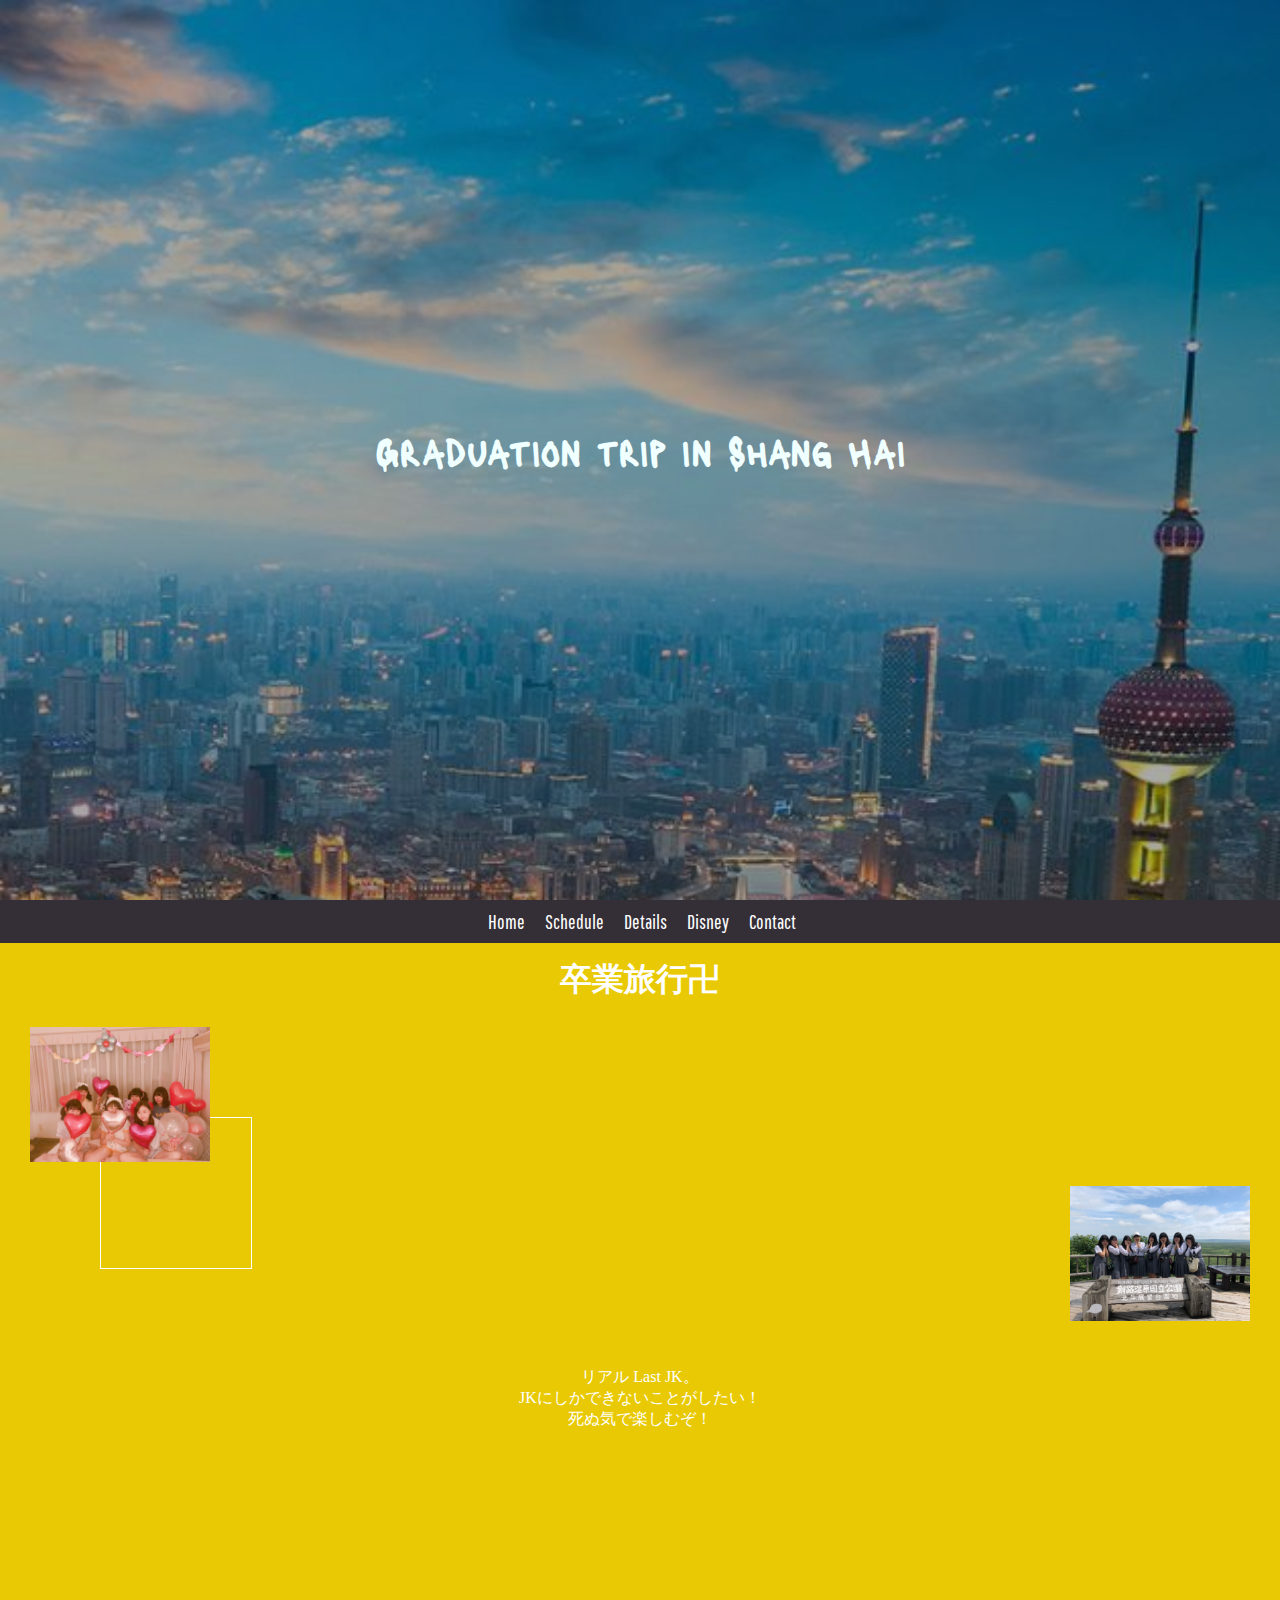
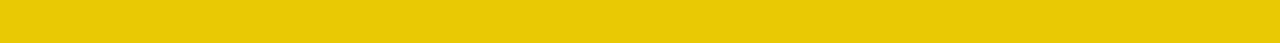
<file: index.html>
<!DOCTYPE html>
<html lang="jp">

<head>
    <meta charset="UTF-8">
    <!--    ↓スマホ用に作るときに書く一文！-->
    <meta name="viewport" content="width=device-width,initial-scale=1">
    <!--    ↓fontについて-->
    <link href="https://fonts.googleapis.com/css?family=Lacquer&display=swap" rel="stylesheet">
    <link href="https://fonts.googleapis.com/css?family=Pathway+Gothic+One&display=swap" rel="stylesheet">
    <link href="https://fonts.googleapis.com/css?family=M+PLUS+Rounded+1c" rel="stylesheet">

    <link rel="stylesheet" href="style.css">
    <title>卒業旅行</title>
</head>

<body>
    <div class="top">
        <h1>Graduation trip in Shang Hai</h1>
    </div>

    <nav>
        <ul class="container">
            <li><a href="index.html">Home</a></li>
            <li> <a href="Schedule.html">Schedule</a></li>
            <li> <a href="Details.html">Details</a></li>
            <li><a href="Disney.html">Disney</a></li>
            <li><a href="Contact.html">Contact</a></li>

        </ul>
    </nav>

    <div class="container">
        <div class="yellow2">
            <h1 class="title">卒業旅行卍
            </h1>

            <div class="box">
                <div class="border">
                </div>

                <div class="pictures">
                    <div class="col-2">
                        <img class="photo" src="img/IMG_8894.JPG" alt="">
                    </div>
                    <div class="col-3">
                        <img class="photo" src="img/IMG_9585.JPG" alt="">
                    </div>
                </div>
                <p class="paragraph2">
                    リアル Last JK。
                    <br>JKにしかできないことがしたい！
                    <br>死ぬ気で楽しむぞ！
                </p>

            </div>

        </div>

    </div>

</body>

</html>
</file>
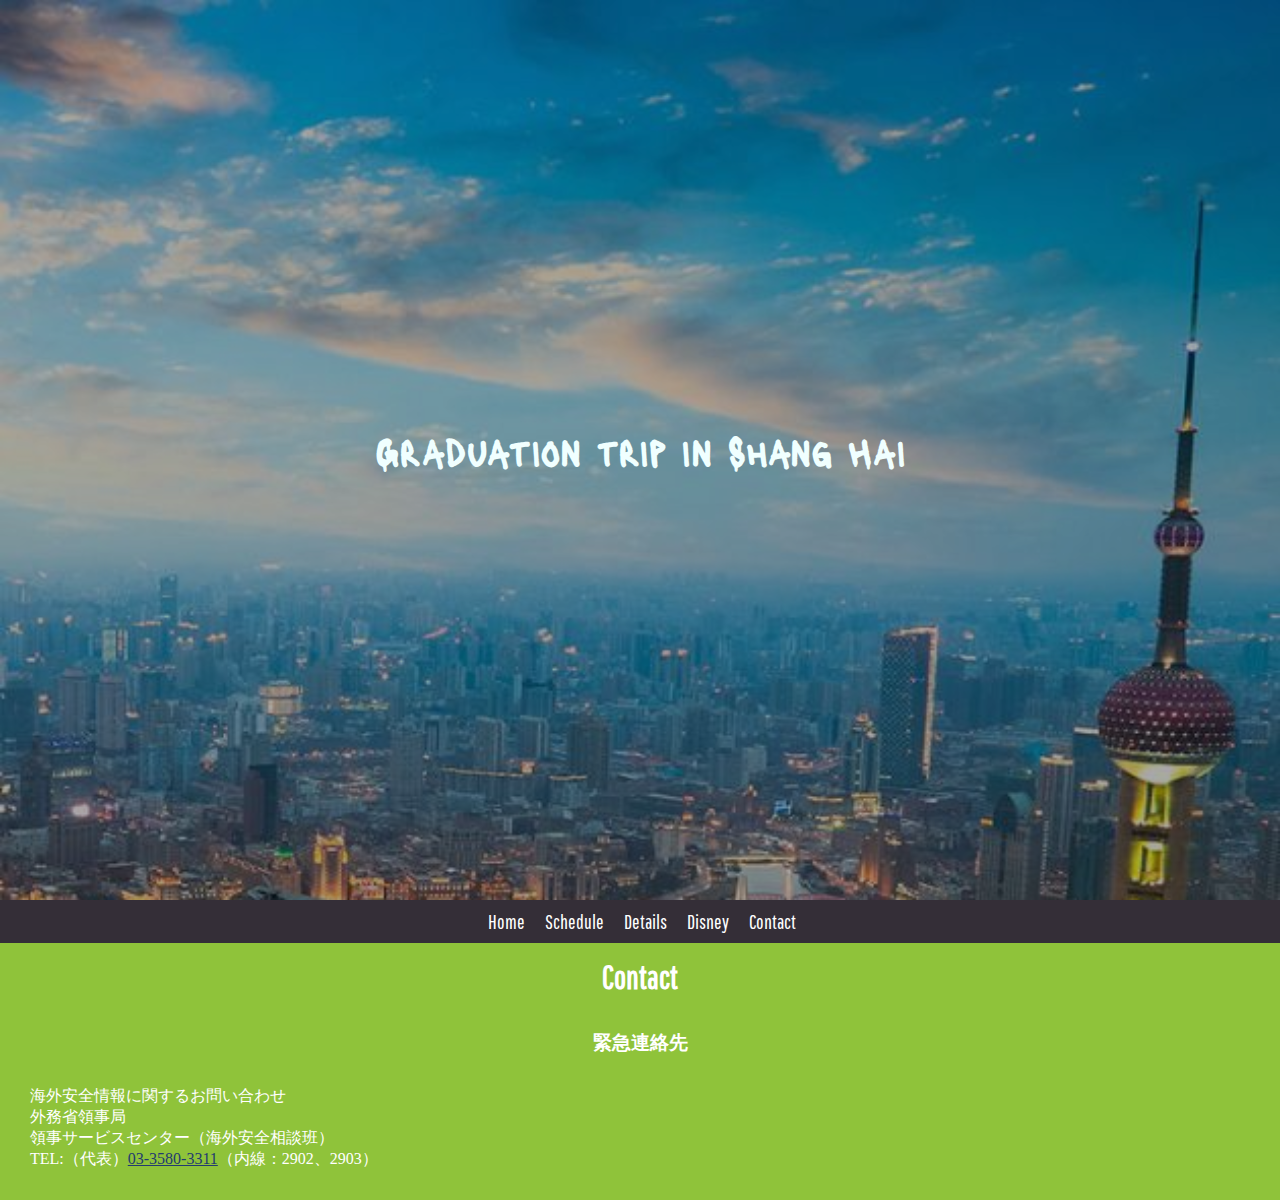
<file: Contact.html>
<!DOCTYPE html>
<html lang="jp">
<head>
    <meta charset="UTF-8">
    <!--    ↓スマホ用に作るときに書く一文！-->
    <meta name="viewport" content="width=device-width,initial-scale=1">
    <!--    ↓fontについて-->
    <link href="https://fonts.googleapis.com/css?family=Lacquer&display=swap" rel="stylesheet">
    <link href="https://fonts.googleapis.com/css?family=Pathway+Gothic+One&display=swap" rel="stylesheet">
    <link rel="stylesheet" href="style.css">
    <title>Contact</title>
</head>

<body>
    <div class="top">
        <h1>Graduation trip in Shang Hai</h1>
    </div>

    <nav>
        <ul class="container">
            <li><a href="index.html">Home</a></li>
            <li> <a href="Schedule.html">Schedule</a></li>
            <li> <a href="Details.html">Details</a></li>
            <li><a href="Disney.html">Disney</a></li>
            <li><a href="Contact.html">Contact</a></li>
        </ul>
    </nav>

    <div class="container">
        <div class="green">
            <h1 class="title">Contact</h1>
            <div class="col-1">
                <h3>緊急連絡先</h3>
                <p class="description">
                    海外安全情報に関するお問い合わせ
                    <br>外務省領事局
                    <br>領事サービスセンター（海外安全相談班）
                    <br>TEL:（代表）<a href="tel:03-3580-3311">03-3580-3311</a>（内線：2902、2903）

                </p>
            </div>

        </div>

    </div>
</body></html>
</file>
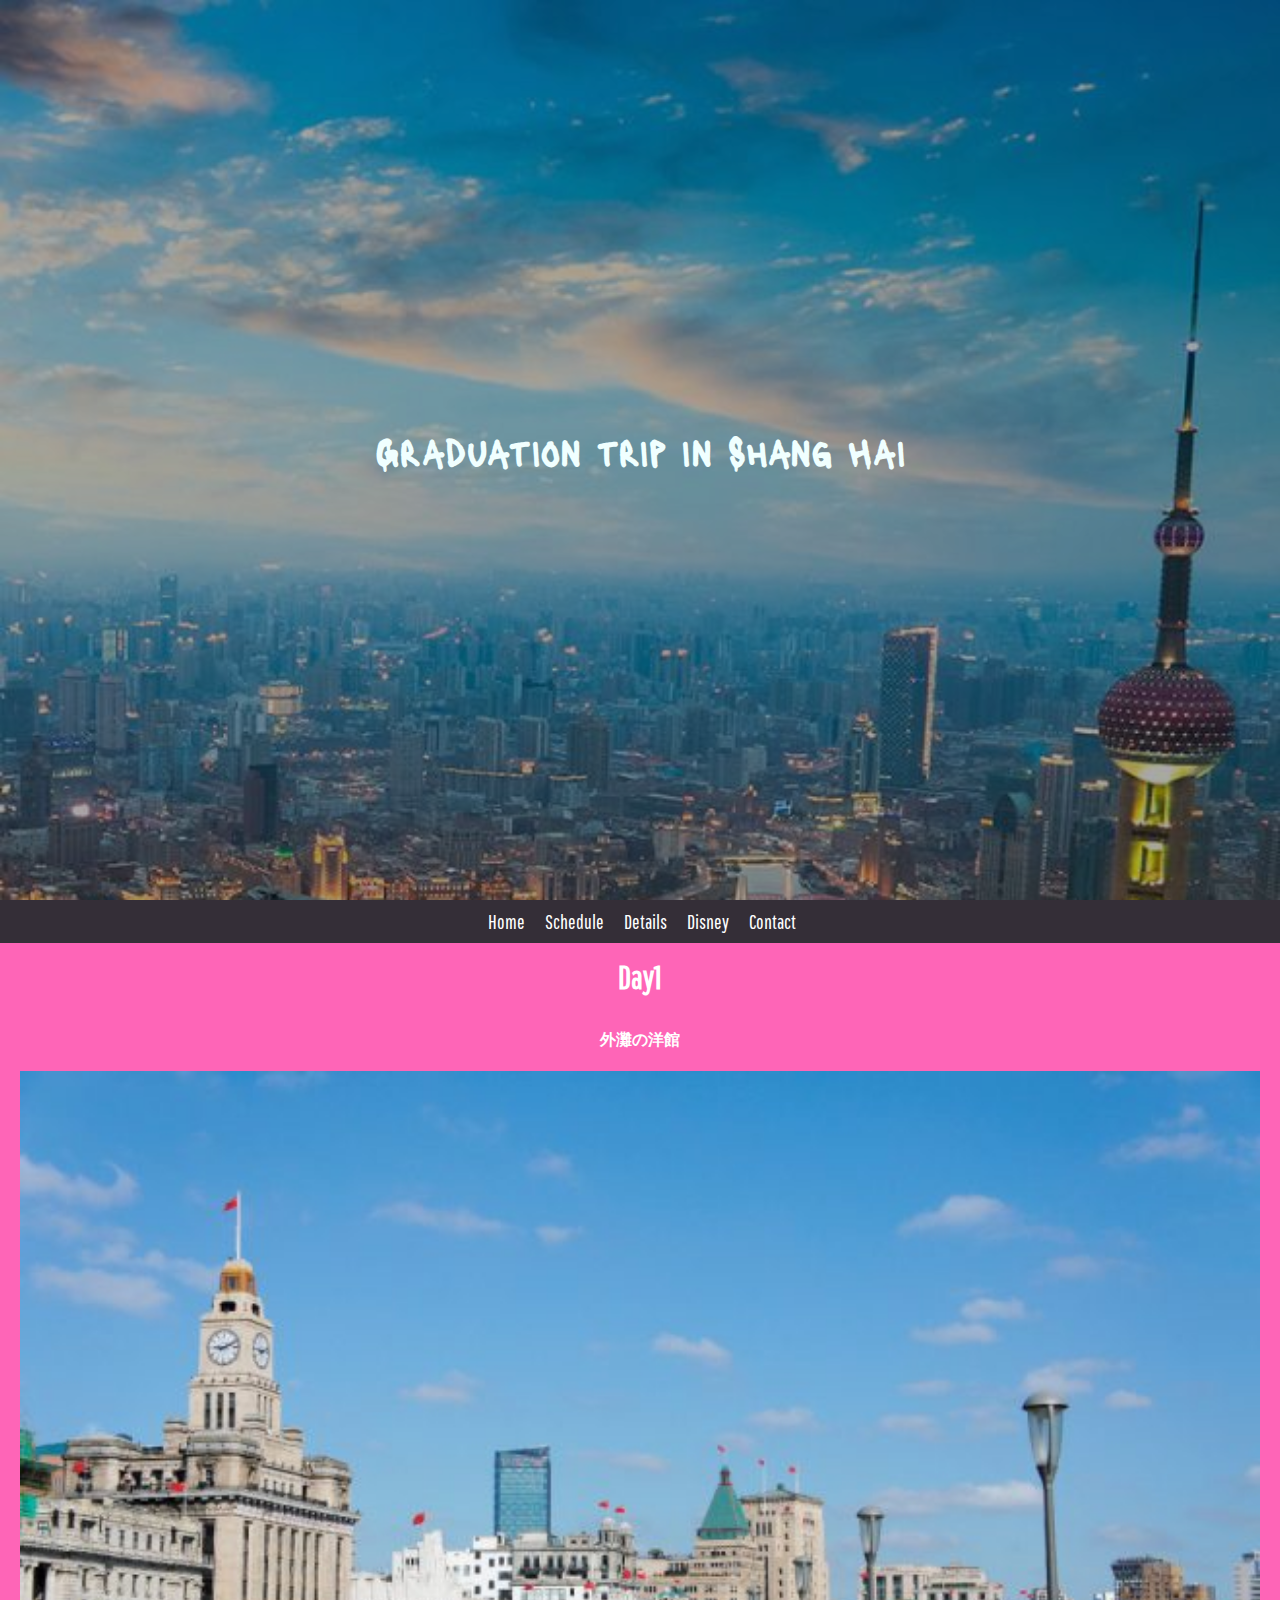
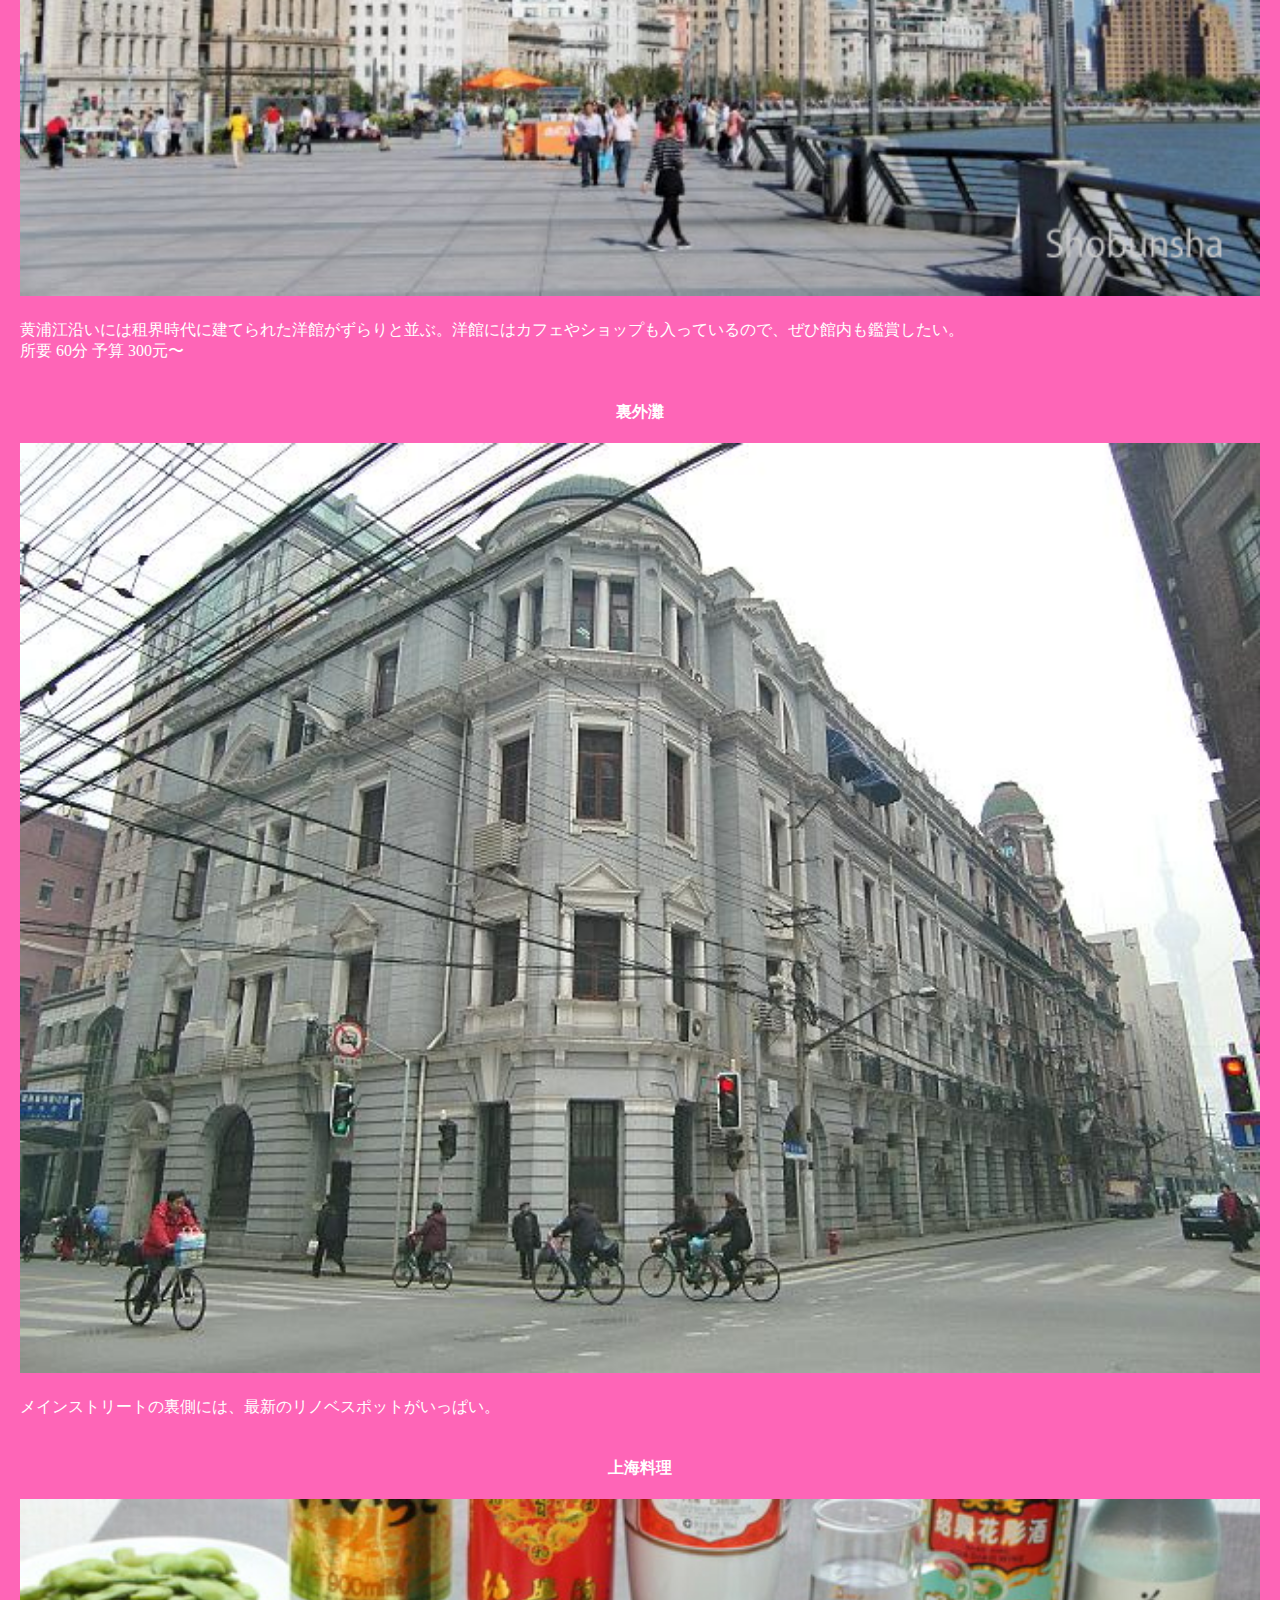
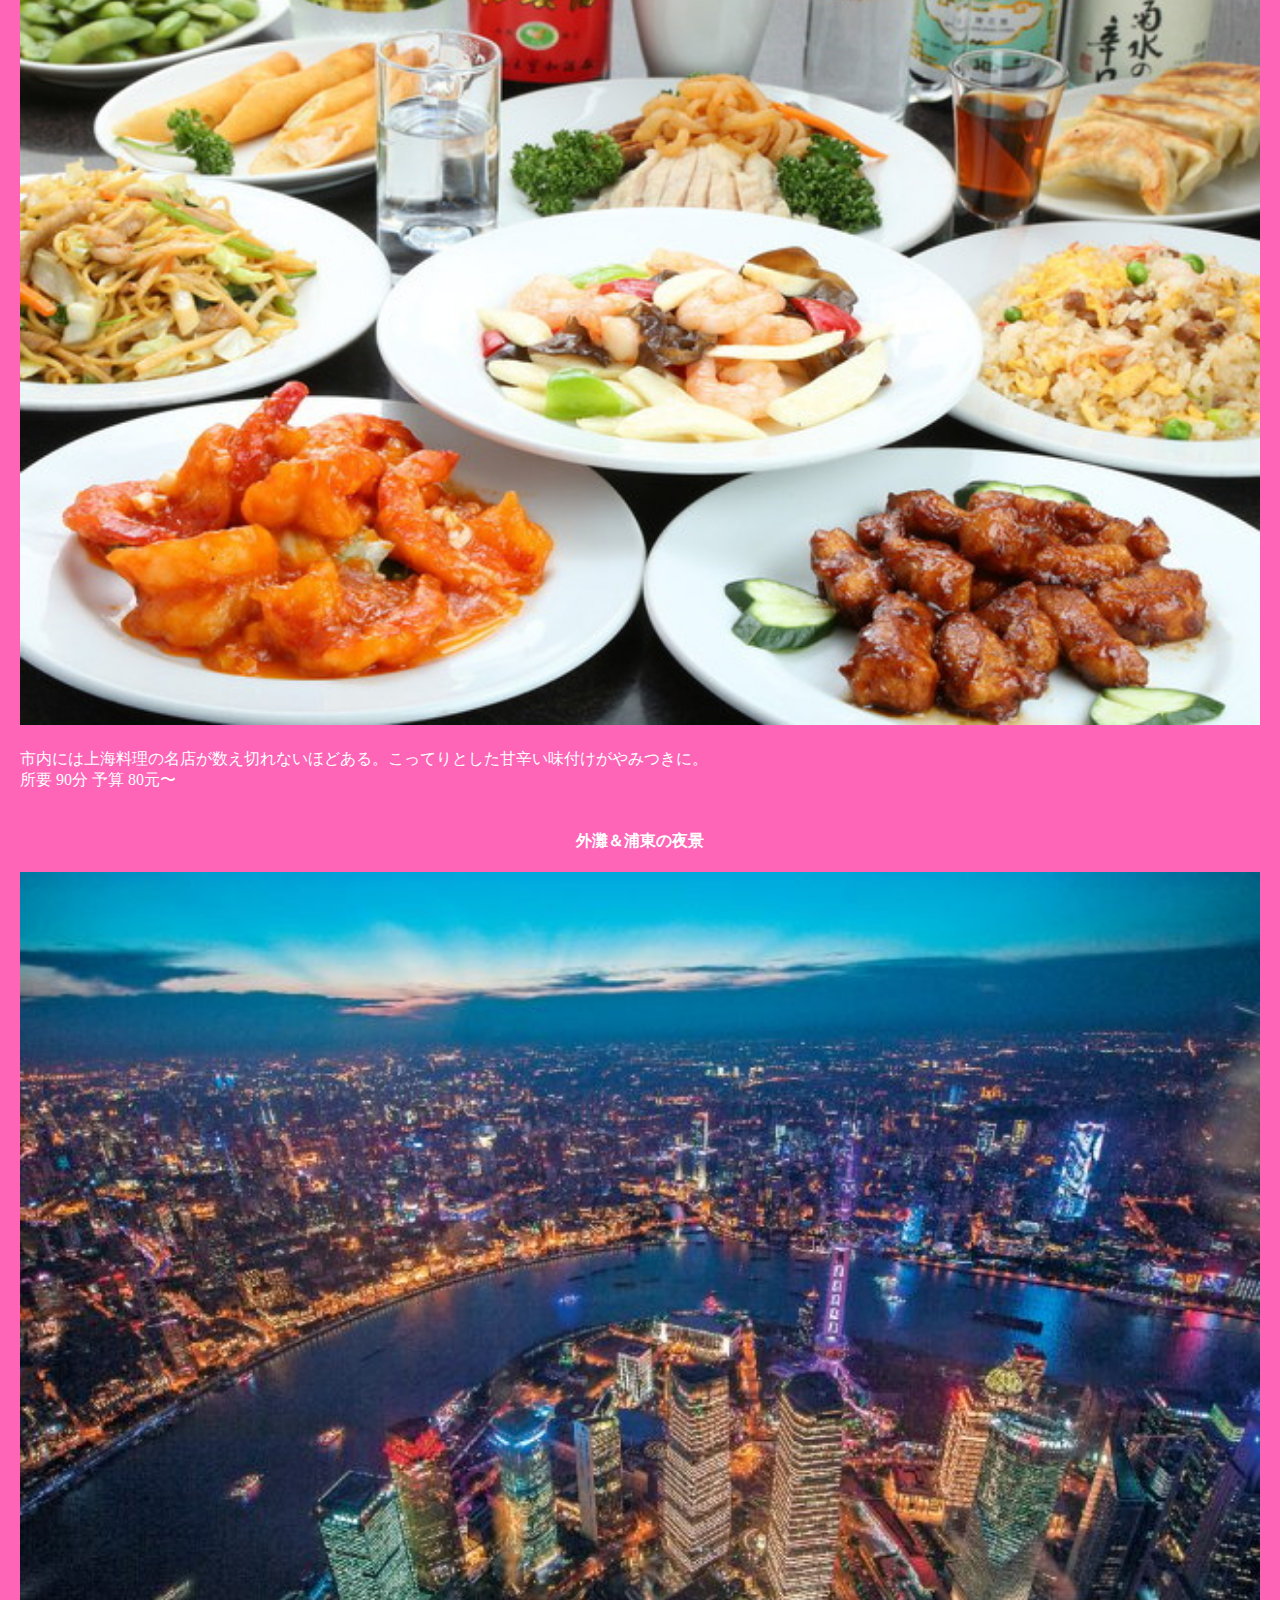
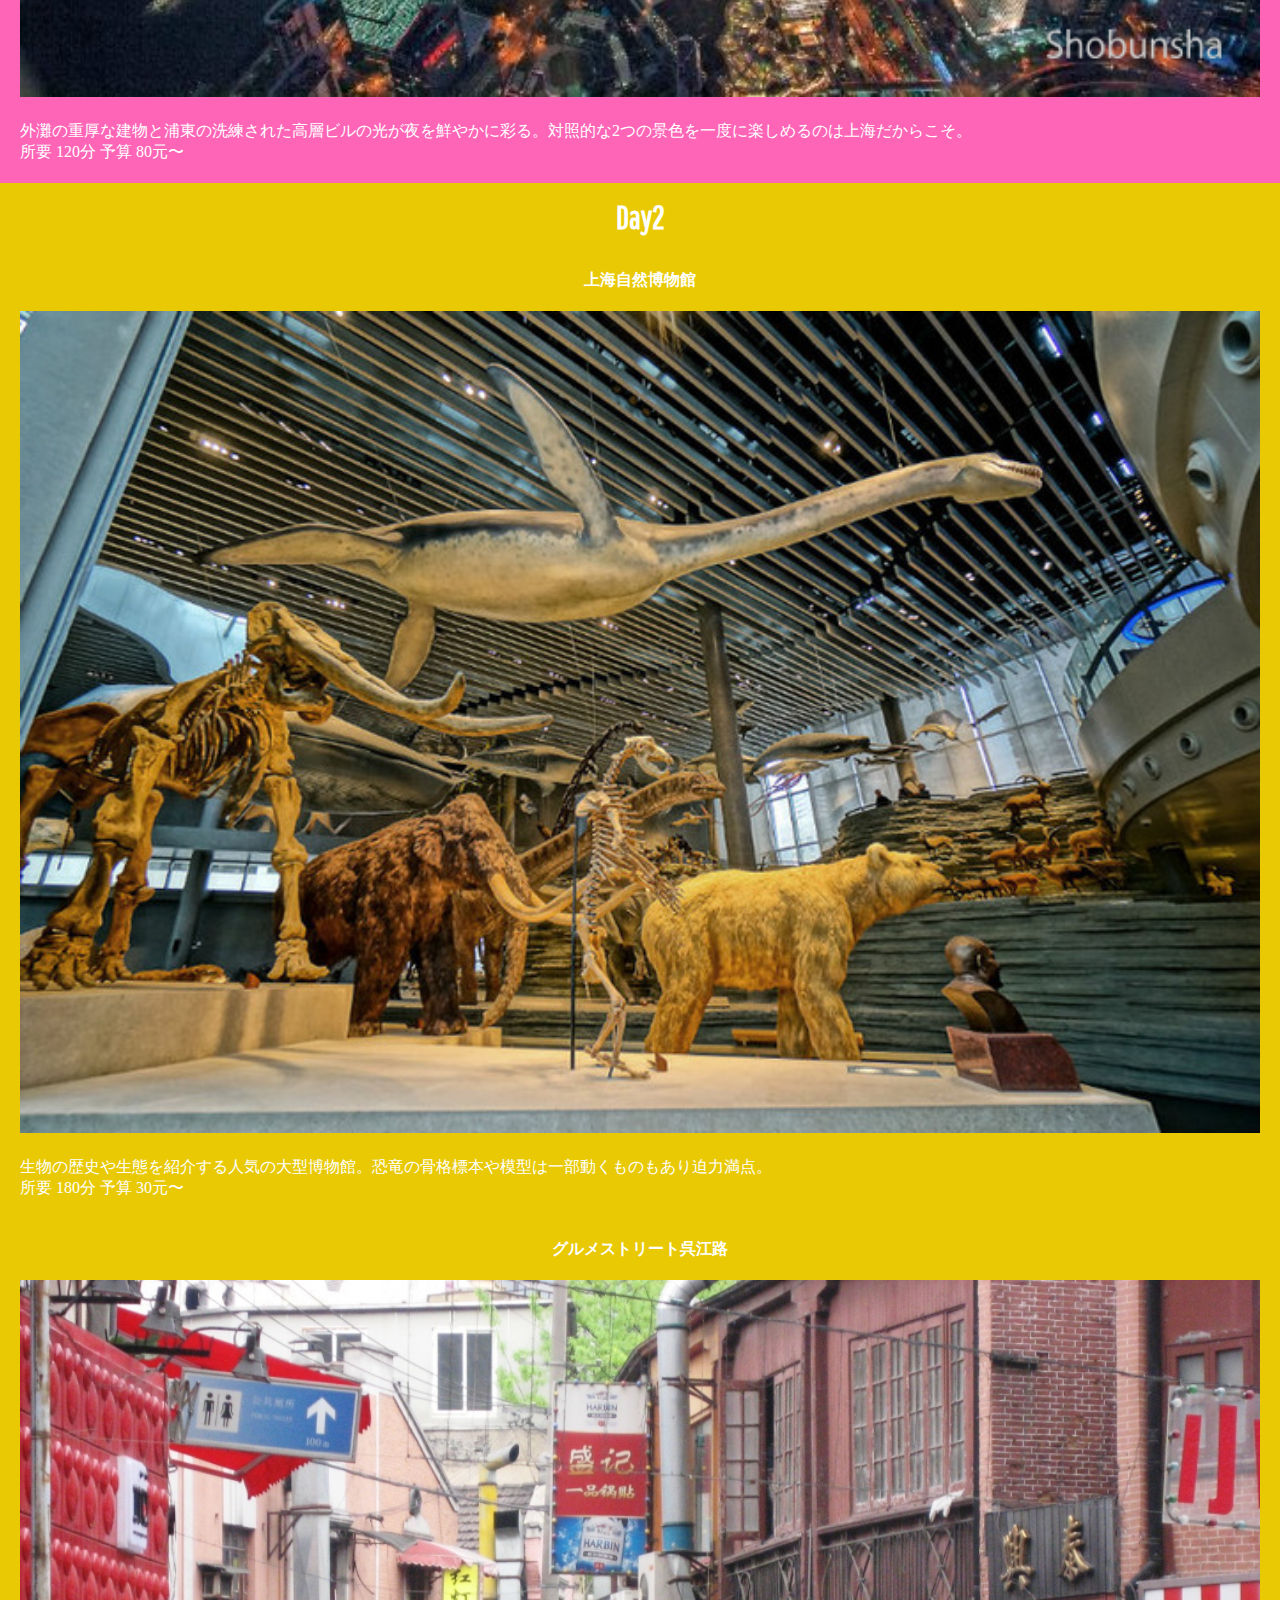
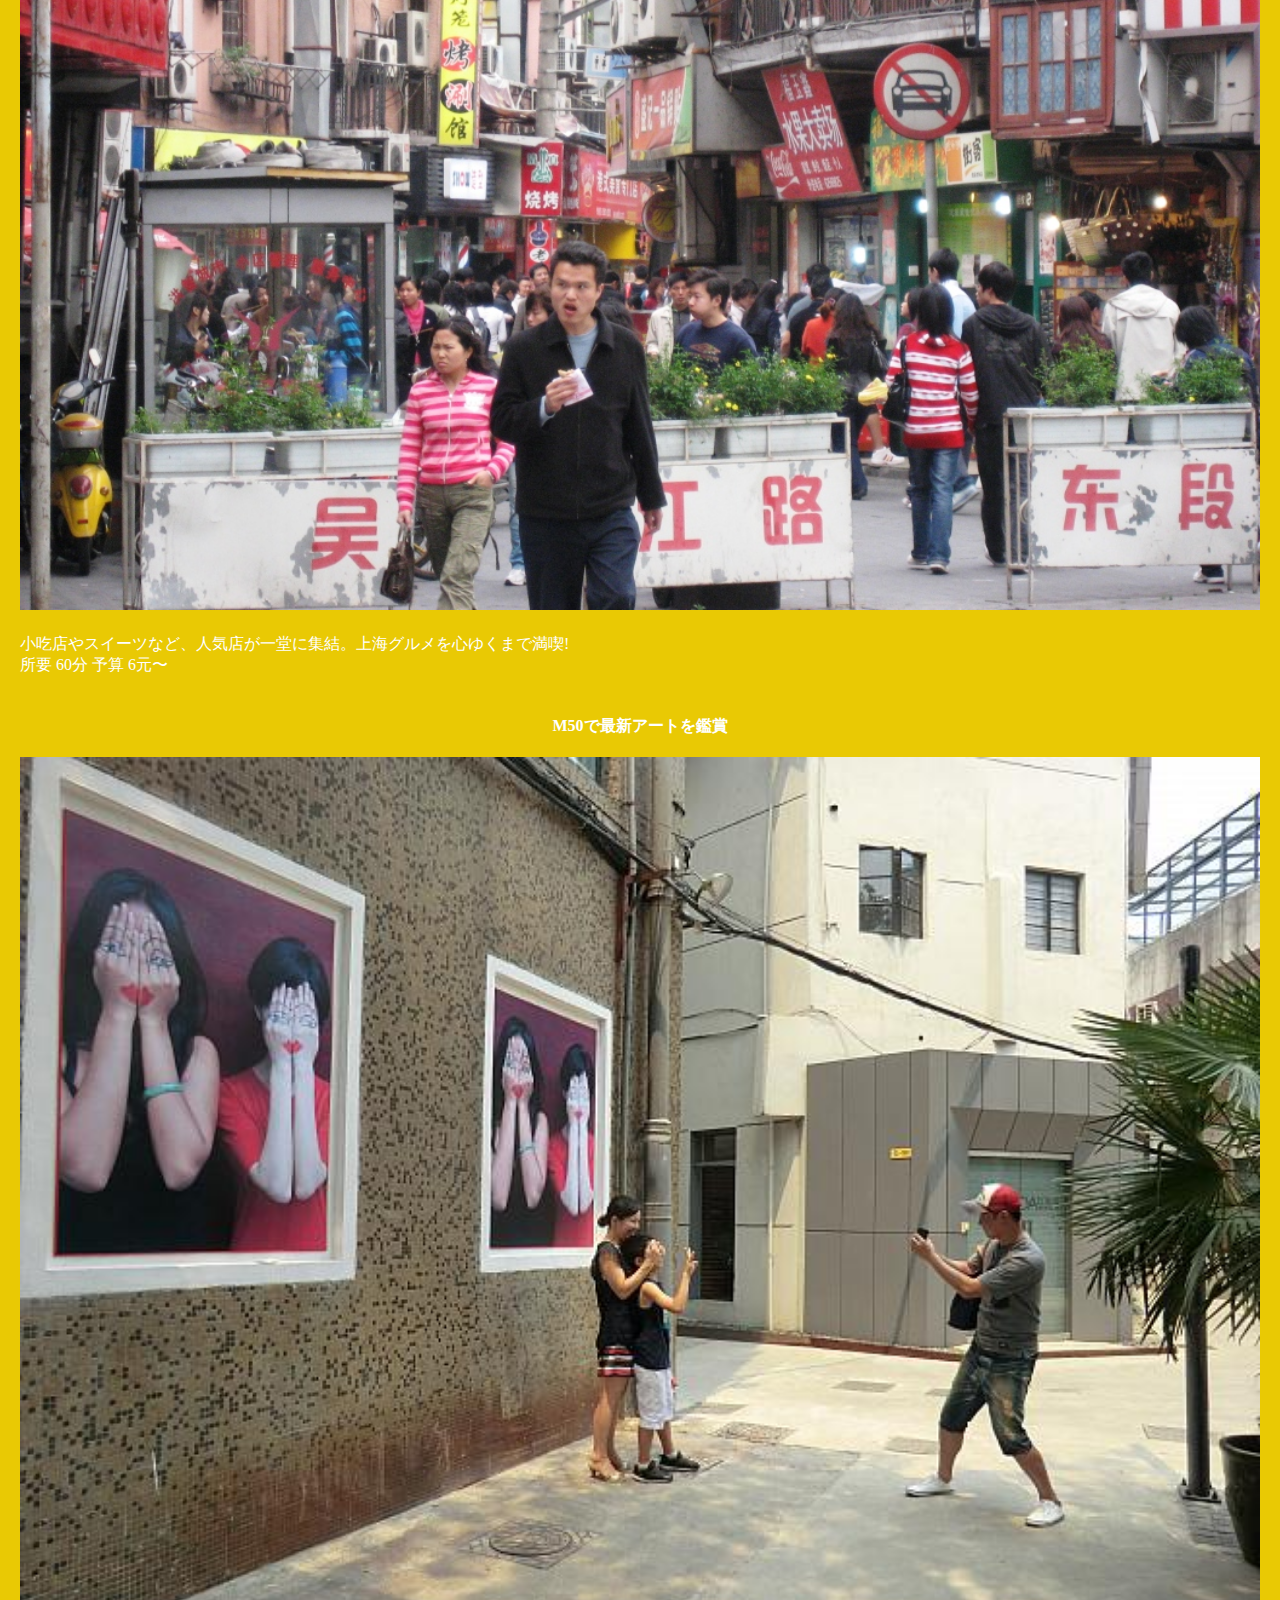
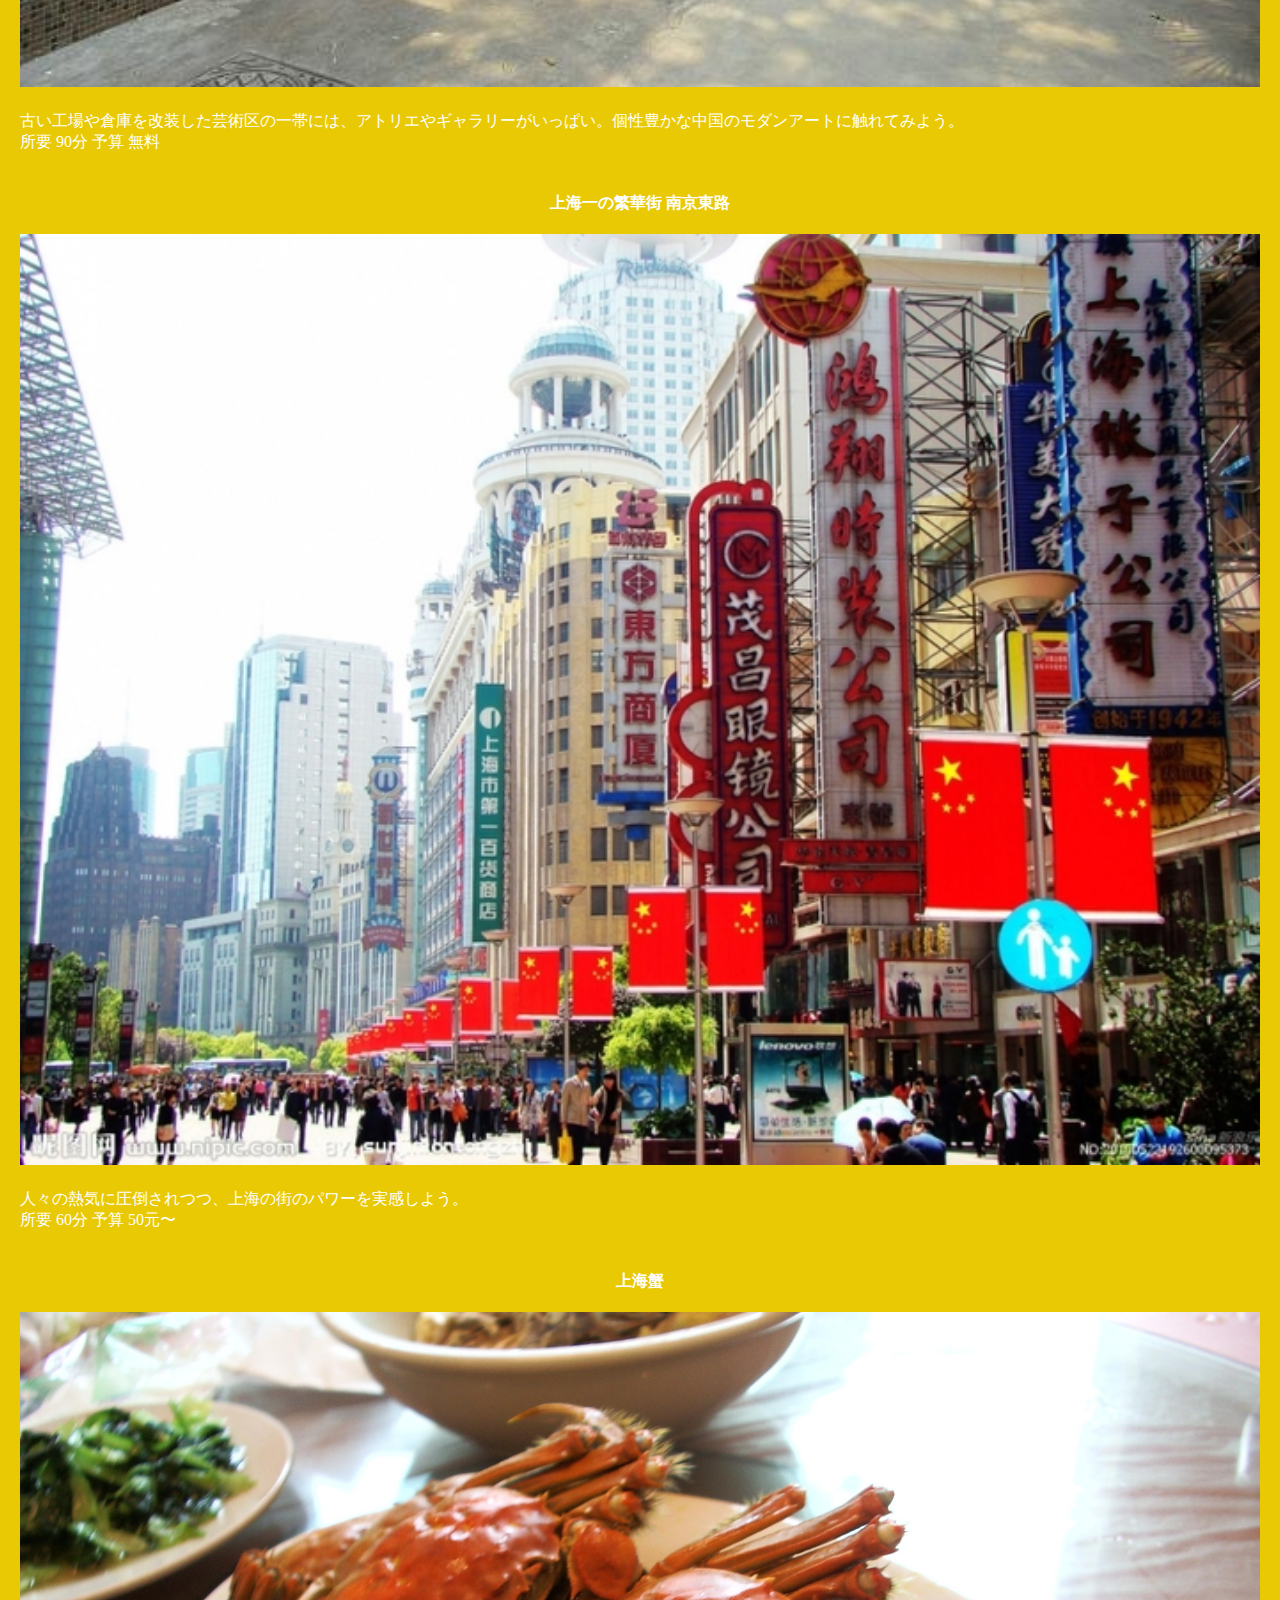
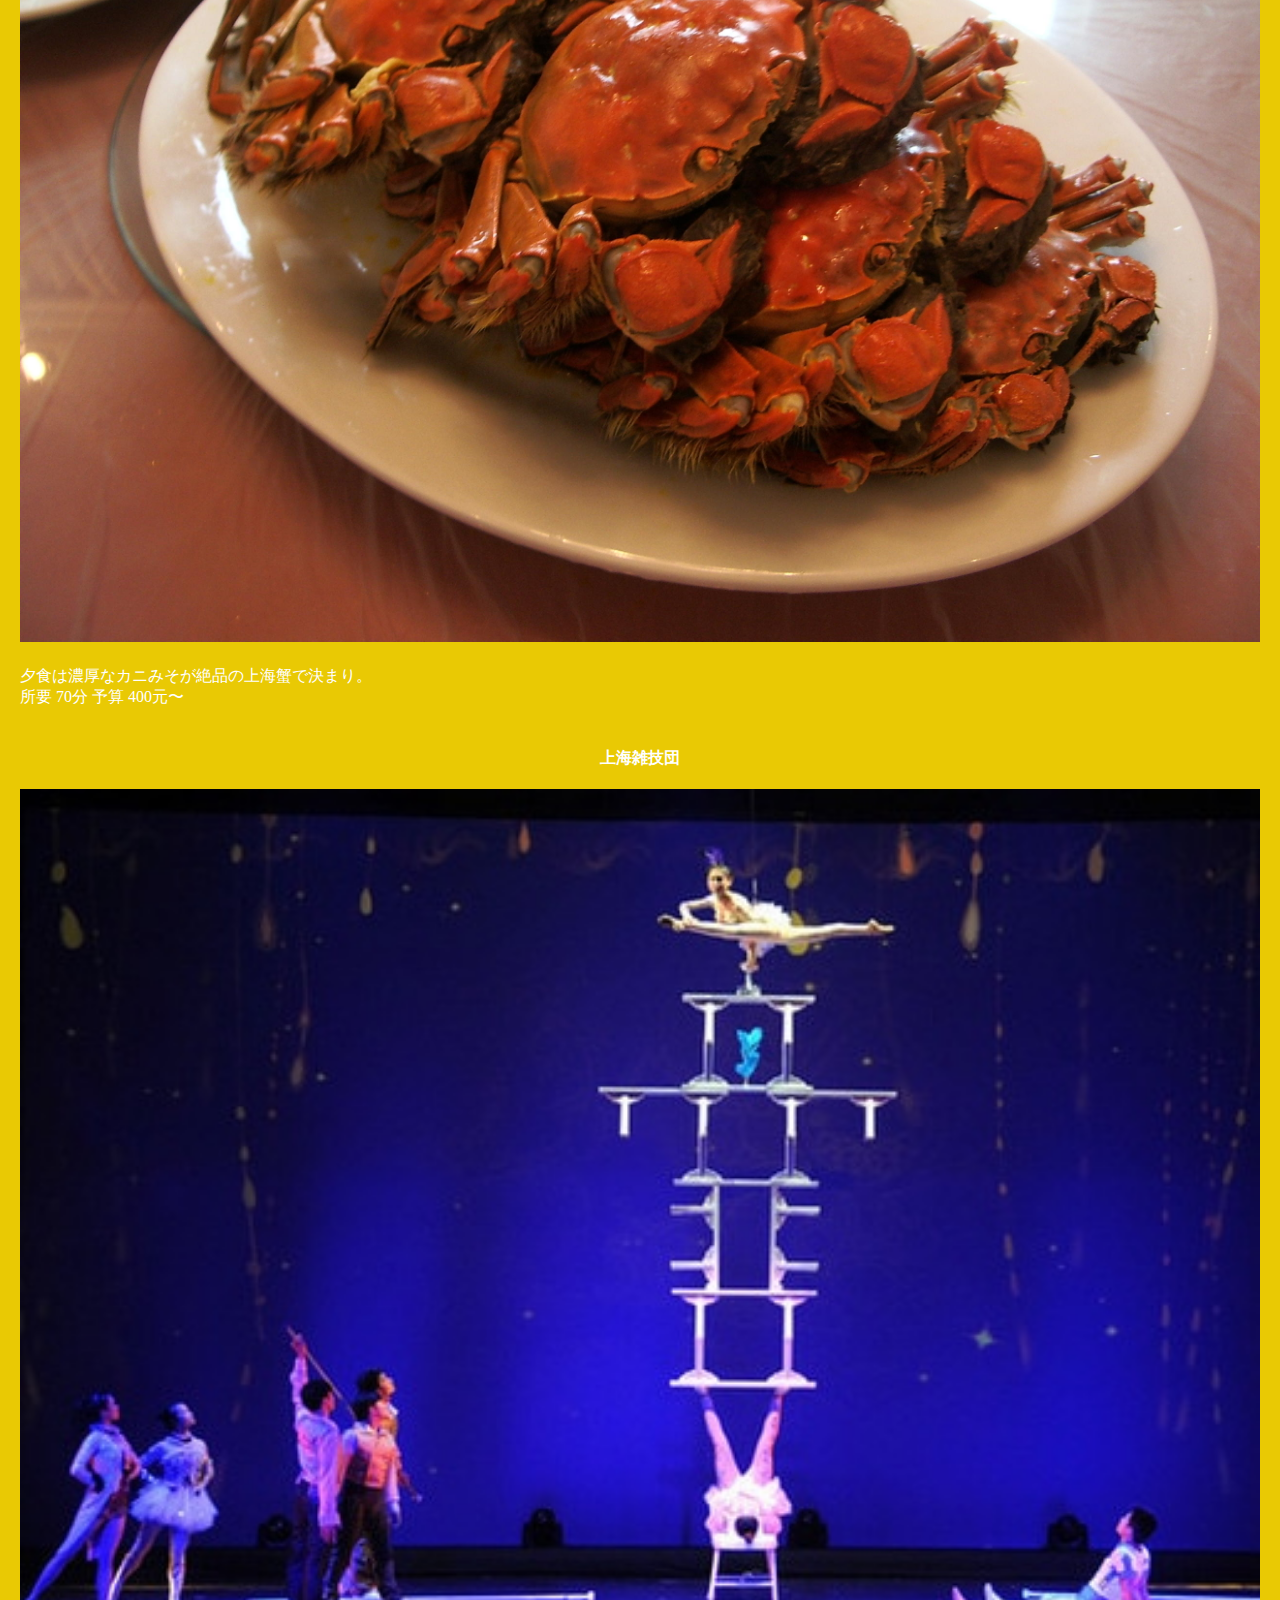
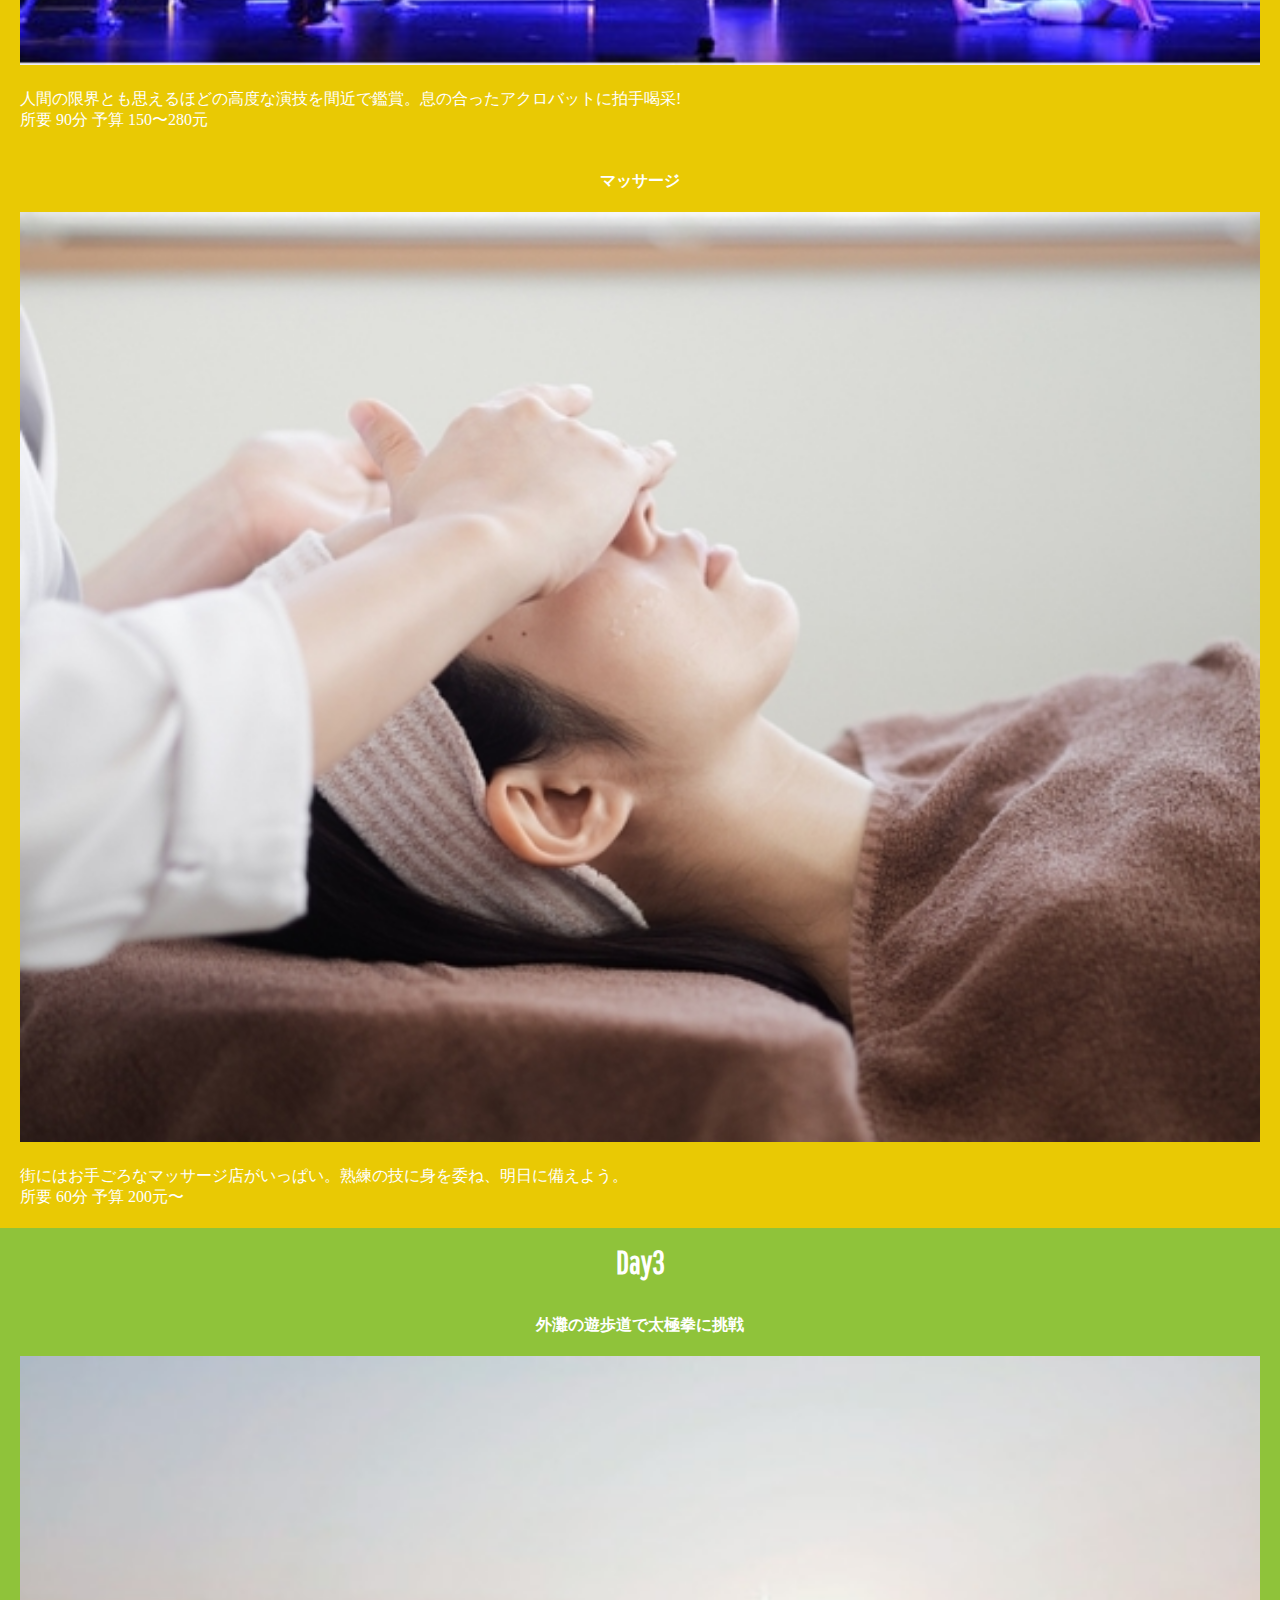
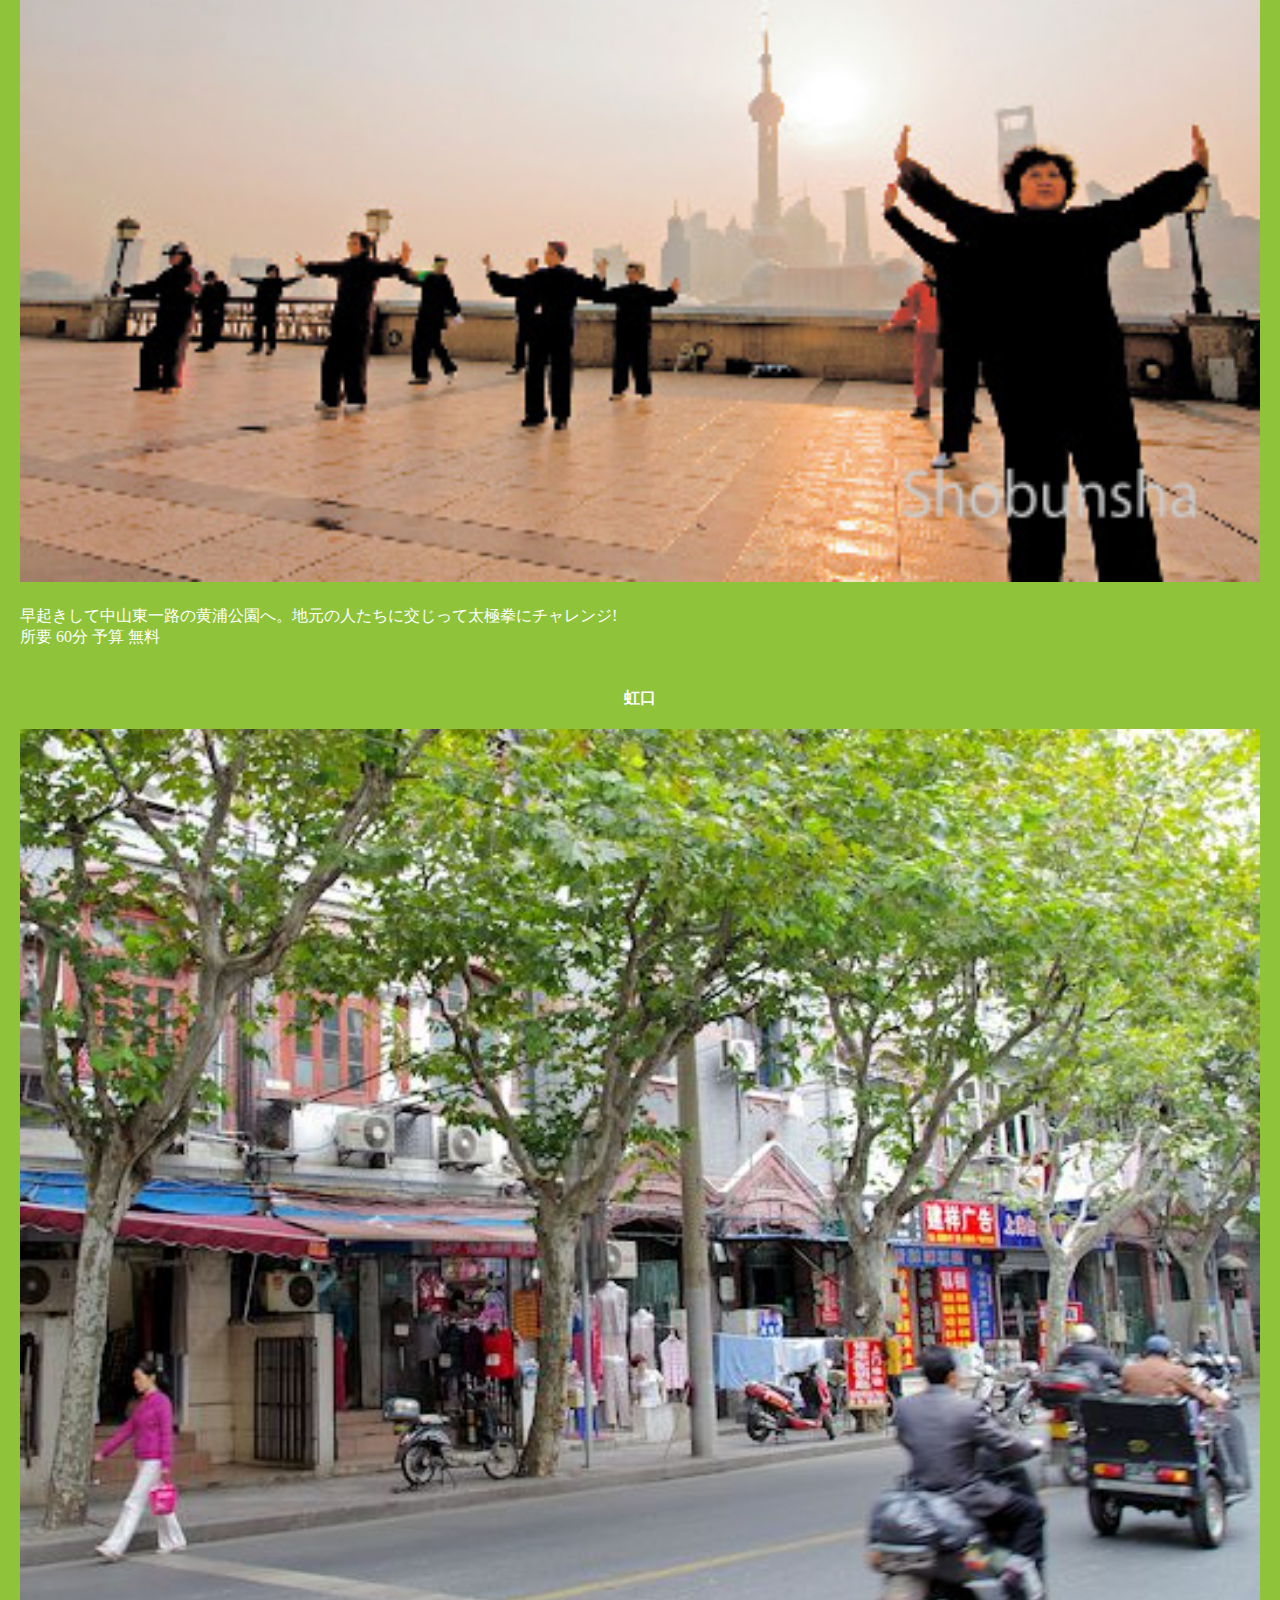
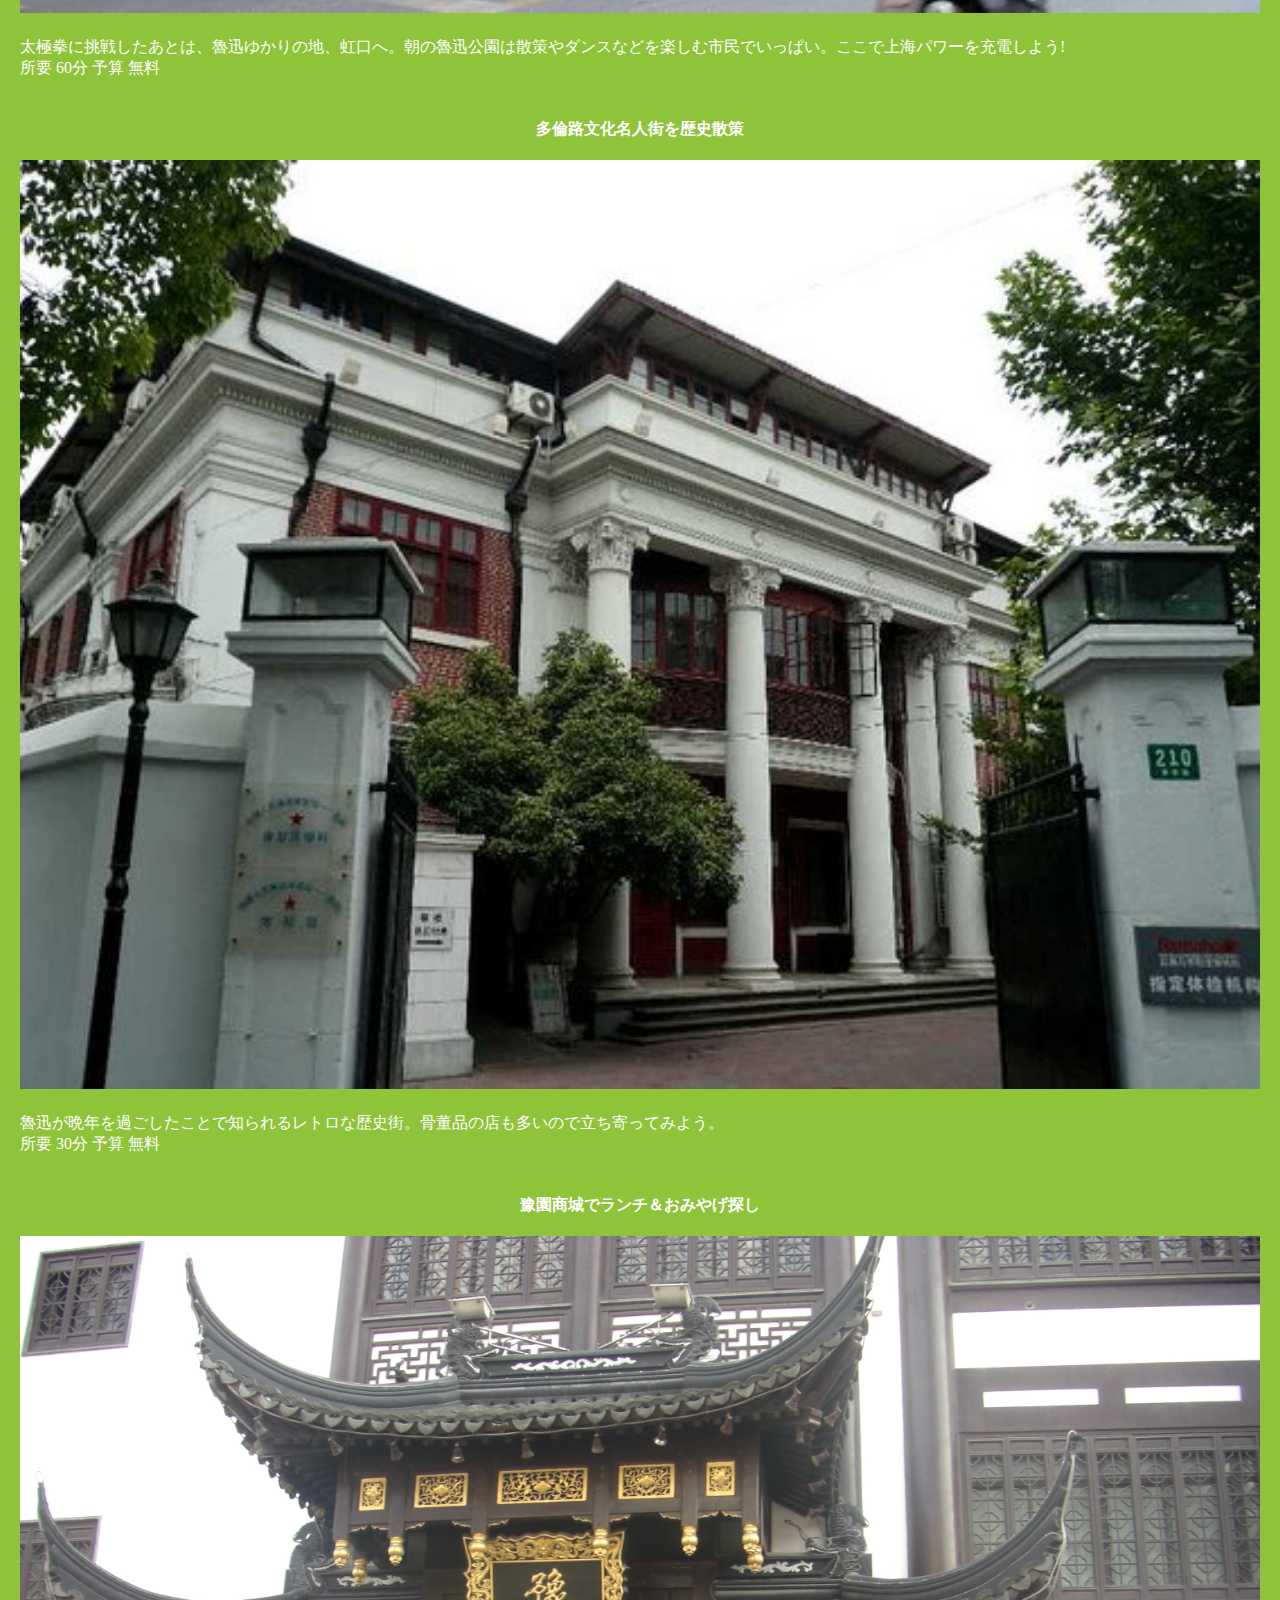
<file: Details.html>
<!DOCTYPE html>
<html lang="ja">

<head>
    <meta charset="UTF-8">
    <!--    ↓スマホ用に作るときに書く一文！-->
    <meta name="viewport" content="width=device-width,initial-scale=1">
    <!--    ↓fontについて-->
    <link href="https://fonts.googleapis.com/css?family=Lacquer&display=swap" rel="stylesheet">
    <link href="https://fonts.googleapis.com/css?family=Pathway+Gothic+One&display=swap" rel="stylesheet">
    <link rel="stylesheet" href="style.css">
    <title>Details</title>
</head>

<body>
    <div class="top">
        <h1>Graduation trip in Shang Hai</h1>
    </div>

    <nav>
        <ul class="container">
            <li><a href="index.html">Home</a></li>
            <li> <a href="Schedule.html">Schedule</a></li>
            <li> <a href="Details.html">Details</a></li>
            <li><a href="Disney.html">Disney</a></li>
            <li><a href="Contact.html">Contact</a></li>
        </ul>
    </nav>

    <div class="container">
        <main>
            <div class="pink">
                <h1 class="title">Day1</h1>
                <div class="col-1" id="youkan">
                    <h4>外灘の洋館</h4>
                    <img src="img/youkan.jpg">
                    <p class="paragraph">黄浦江沿いには租界時代に建てられた洋館がずらりと並ぶ。洋館にはカフェやショップも入っているので、ぜひ館内も鑑賞したい。<br>所要 60分 予算 300元〜</p>
                </div>

                <div class="col-1" id="urawaitan">
                    <h4>裏外灘</h4>
                    <img src="img/urawaitan.jpg">
                    <p class="paragraph">メインストリートの裏側には、最新のリノベスポットがいっぱい。</p>
                </div>

                <div class="col-1" id="syanghairyouri">
                    <h4>上海料理</h4>
                    <img src="img/syanghairyouri.jpg">
                    <p class="paragraph">市内には上海料理の名店が数え切れないほどある。こってりとした甘辛い味付けがやみつきに。<br>所要 90分 予算 80元〜
                    </p>
                </div>
                <div class="col-1" id="yakei">
                    <h4>外灘＆浦東の夜景</h4>
                    <img src="img/yakei.jpg">
                    <p class="paragraph">外灘の重厚な建物と浦東の洗練された高層ビルの光が夜を鮮やかに彩る。対照的な2つの景色を一度に楽しめるのは上海だからこそ。<br>所要 120分 予算 80元〜</p>
                </div>
            </div>
            <div class="yellow">
                <h1 class="title">Day2</h1>
                <div class="col-1" id="hakubutukan">
                    <h4>上海自然博物館</h4>
                    <img src="img/hakubutukan.jpg">
                    <p class="paragraph">生物の歴史や生態を紹介する人気の大型博物館。恐竜の骨格標本や模型は一部動くものもあり迫力満点。
                        <br>所要 180分 予算 30元〜
                    </p>
                </div>
                <div class="col-1" id="gurume">
                    <h4>グルメストリート呉江路</h4>
                    <img src="img/gurume.jpg">
                    <p class="paragraph">小吃店やスイーツなど、人気店が一堂に集結。上海グルメを心ゆくまで満喫!
                        <br>所要 60分 予算 6元〜
                    </p>
                </div>
                <div class="col-1" id="M50">
                    <h4>M50で最新アートを鑑賞</h4>
                    <img src="img/M50.jpg">
                    <p class="paragraph">古い工場や倉庫を改装した芸術区の一帯には、アトリエやギャラリーがいっぱい。個性豊かな中国のモダンアートに触れてみよう。
                        <br>所要 90分 予算 無料</p>
                </div>
                <div class="col-1" id="nanjindonru">
                    <h4>上海一の繁華街 南京東路</h4>
                    <img src="img/nanjindonru.jpg">
                    <p class="paragraph">人々の熱気に圧倒されつつ、上海の街のパワーを実感しよう。
                        <br>所要 60分 予算 50元〜

                    </p>
                </div>
                <div class="col-1" id="kani">
                    <h4>上海蟹</h4>
                    <img src="img/kani.jpg">
                    <p class="paragraph">夕食は濃厚なカニみそが絶品の上海蟹で決まり。
                        <br>所要 70分 予算 400元〜</p>
                </div>
                <div class="col-1" id="zatugidan">
                    <h4>上海雑技団</h4>
                    <img src="img/zatugidan.jpg">
                    <p class="paragraph">人間の限界とも思えるほどの高度な演技を間近で鑑賞。息の合ったアクロバットに拍手喝采!
                        <br>所要 90分 予算 150〜280元
                    </p>
                </div>
                <div class="col-1" id="massage">
                    <h4>マッサージ</h4>
                    <img src="img/massage.jpg">
                    <p class="paragraph">街にはお手ごろなマッサージ店がいっぱい。熟練の技に身を委ね、明日に備えよう。
                        <br>所要 60分 予算 200元〜
                    </p>
                </div>
            </div>
            <div class="green">
                <h1 class="title">Day3</h1>
                <div class="col-1" id="taikyokuken">
                    <h4>外灘の遊歩道で太極拳に挑戦</h4>
                    <img src="img/taikyokuken.jpg">
                    <p class="paragraph">早起きして中山東一路の黄浦公園へ。地元の人たちに交じって太極拳にチャレンジ!
                        <br>所要 60分 予算 無料
                    </p>
                </div>
                <div class="col-1" id="honkyu">
                    <h4>虹口</h4>
                    <img src="img/honkyu.jpg">
                    <p class="paragraph">太極拳に挑戦したあとは、魯迅ゆかりの地、虹口へ。朝の魯迅公園は散策やダンスなどを楽しむ市民でいっぱい。ここで上海パワーを充電しよう!
                        <br>所要 60分 予算 無料
                    </p>
                </div>
                <div class="col-1" id="bunkameijingai">
                    <h4>多倫路文化名人街を歴史散策</h4>
                    <img src="img/bunkameijingai.jpg">
                    <p class="paragraph">魯迅が晩年を過ごしたことで知られるレトロな歴史街。骨董品の店も多いので立ち寄ってみよう。
                        <br>所要 30分 予算 無料
                    </p>
                </div>
                <div class="col-1" id="nanjindonruz">
                    <h4>豫園商城でランチ＆おみやげ探し</h4>
                    <img src="img/nanjindonruz.jpg">
                    <p class="paragraph">魯伝統建築の中に雑貨屋やレストランがぎっしり。グルメは老舗からB級グルメまで幅広い。<br>所要 80分 予算 60元〜

                    </p>
                </div>

                <div class="col-1" id="yoen">
                    <h4>中国庭園、豫園を鑑賞</h4>
                    <img src="img/yoen.jpg">
                    <p class="paragraph">上海の観光名所である豫園は、自然いっぱいの明代庭園。変わった形の石や、随所に施された彫刻も必見!
                        <br>所要 40分 予算 30元〜

                    </p>
                </div>
                <div class="col-1" id="tea">
                    <h4>歴史ある茶館で中国茶をたしなむ</h4>
                    <img src="img/tea.jpg">
                    <p class="paragraph">レトロな茶館でのんびりと。中国茶の作法も学びたい。
                        <br>所要 40分 予算 60元〜

                    </p>
                </div>
                <div class="col-1" id="denshibou">
                    <h4>路地裏スポット、田子坊で雑貨ハント!
                    </h4>
                    <img src="img/denshibou.jpg">
                    <p class="paragraph">張りめぐらされた路地に最新ショップが詰まった田子坊。掘り出し物を見つけよう!
                        <br>所要 90分 予算 50元〜


                    </p>
                </div>
                <div class="col-1" id="restaurant">
                    <h4>洋館レストランでレトロなディナータイム</h4>
                    <img src="img/restaurant.jpg">
                    <p class="paragraph">租界時代にタイムスリップしたようなレトロな洋館で豪華な夕食をとろう。かつて著名人の邸宅だったところも多い。
                        <br>所要 90分 予算 250元〜

                    </p>
                </div>
                <div class="col-1" id="kouzanro">
                    <h4>衡山路で深夜まで遊び尽くす</h4>
                    <img src="img/kouzanro.jpg">
                    <p class="paragraph">夜からがアツい上海の街。とくに衡山路周辺はクラブやバーが多く、開放的な雰囲気。
                        <br>所要 90分 予算 100元〜


                    </p>
                </div>

            </div>
            <div class="blue">
                <h1 class="title">Day4</h1>
                <div class="col-1" id="sosyumen">
                    <h4>蘇州麺でお手軽朝ごはん</h4>
                    <img src="img/sosyumen.jpg">
                    <p class="paragraph">上海名物、細麺であっさり味の蘇州麺。地元の人気店でローカルな味を堪能しよう。
                        <br>所要 40分 予算 20元〜
                    </p>
                </div>
                <div class="col-1" id="waikairo">
                    <h4>淮海中路の旧租界エリアを散策</h4>
                    <img src="img/waikairo.jpg">
                    <p class="paragraph">周辺はプラタナス並木が続き、老房子がひっそりとたたずむ。歴史散歩を楽しもう。
                        <br>所要 30分 予算 無料
                    </p>
                </div>
                <div class="col-1" id="kouhokou">
                    <h4>黄浦江を見ながらランチを</h4>
                    <img src="img/kouhokou.jpg">
                    <p class="paragraph">外灘の絶景を楽しめる、浜江大道のカフェへ。のんびりと旅の思い出を振り返ろう。
                        <br>所要 60分 予算 150元〜
                    </p>
                </div>
                <div class="col-1" id="touhoumeisyu">
                    <h4>東方明珠塔から上海にお別れ</h4>
                    <img src="img/touhoumeisyu.jpg">
                    <p class="paragraph">心ゆくまで堪能した上海に別れを告げに浦東の展望台へ。眼下に広がる絶景を目に焼き付けたら、いざ空港へ!
                        <br>所要 30分 予算 160元〜
                    </p>
                </div>
            </div>
        </main>
    </div>

</body></html>
</file>
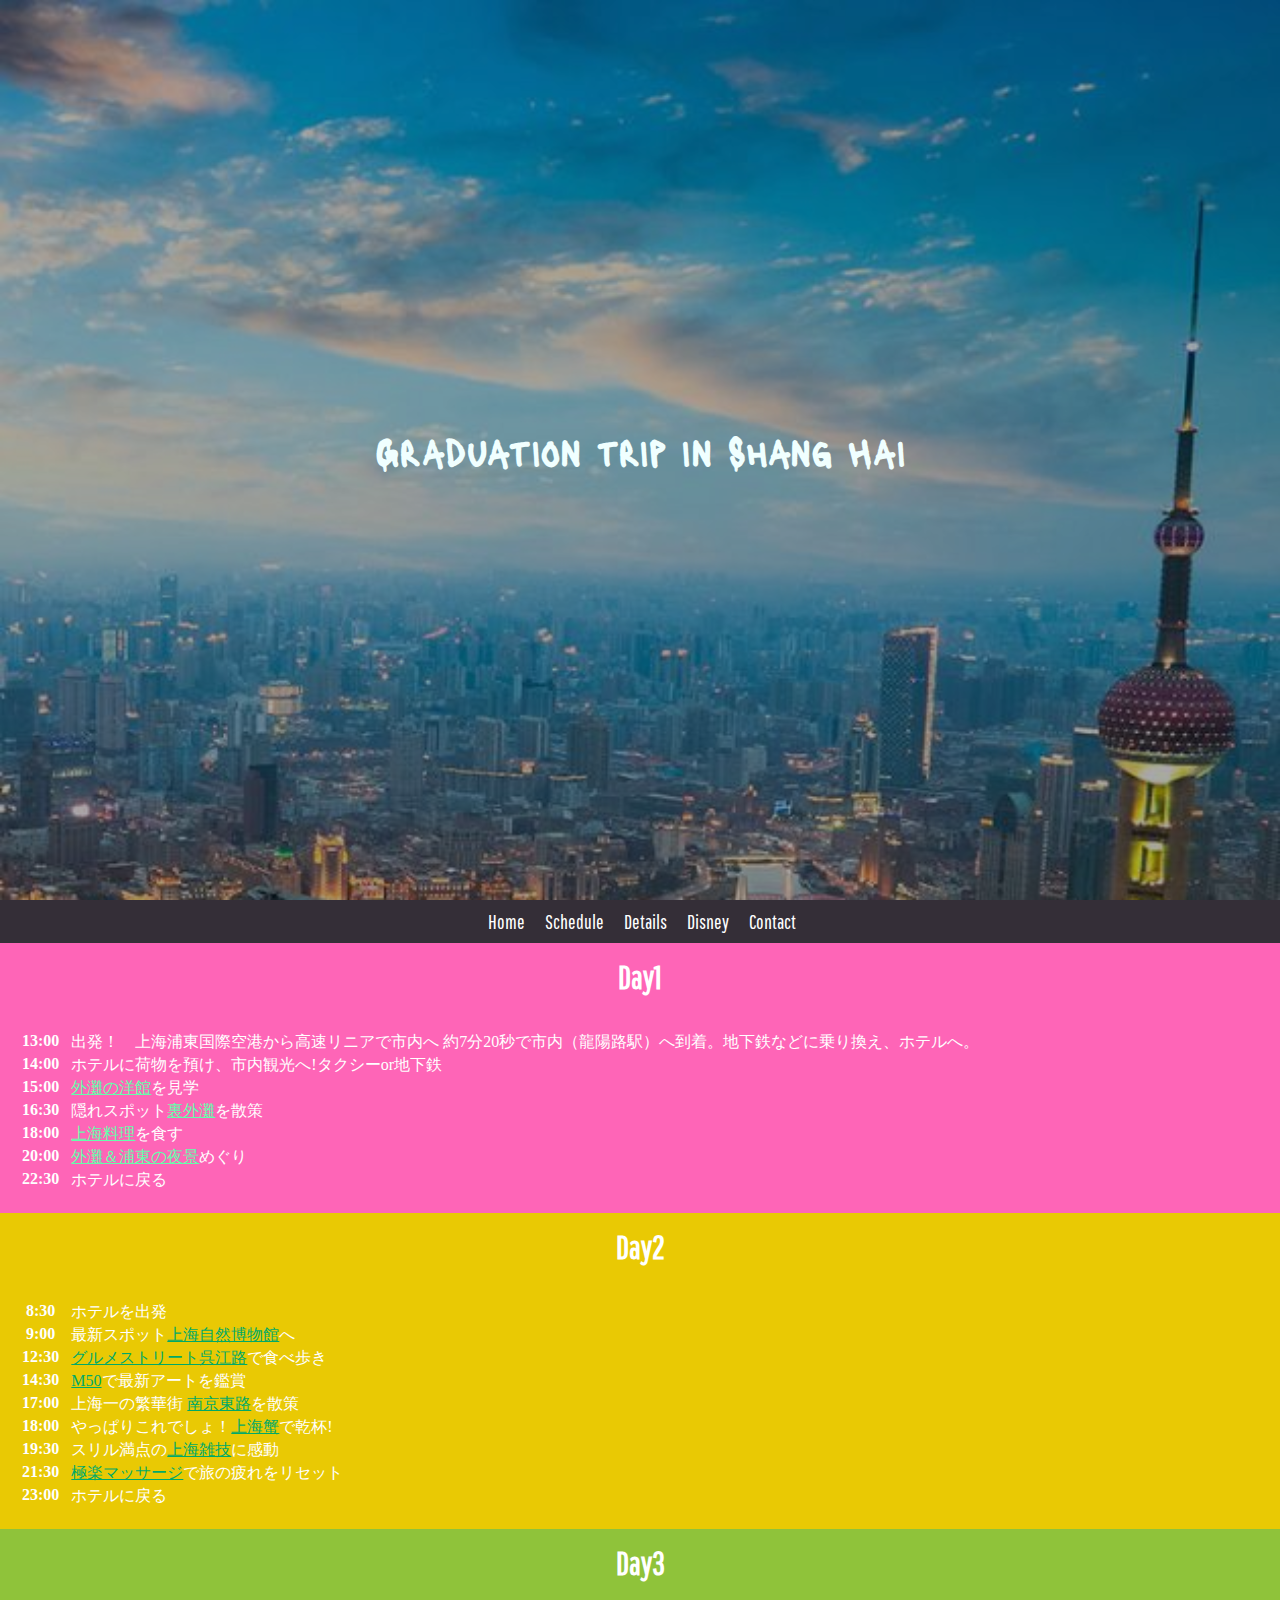
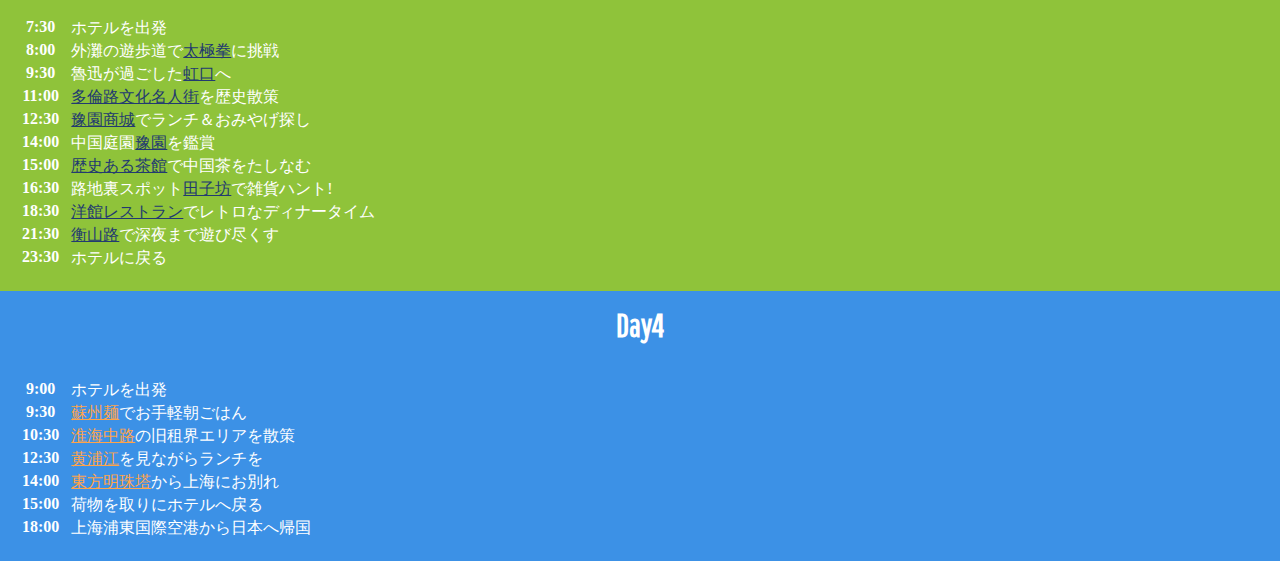
<file: Schedule.html>
<!DOCTYPE html>
<html lang="jp">

<head>
    <meta charset="UTF-8">
    <!--    ↓スマホ用に作るときに書く一文！-->
    <meta name="viewport" content="width=device-width,initial-scale=1">
    <!--    ↓fontについて-->
    <link href="https://fonts.googleapis.com/css?family=Lacquer&display=swap" rel="stylesheet">
    <link href="https://fonts.googleapis.com/css?family=Pathway+Gothic+One&display=swap" rel="stylesheet">
    <link rel="stylesheet" href="style.css">
    <title>Schedule</title>
</head>

<body>
    <div class="top">
        <h1>Graduation trip in Shang Hai</h1>
    </div>


    <nav>
        <ul class="container">
            <li><a href="index.html">Home</a></li>
            <li> <a href="Schedule.html">Schedule</a></li>
            <li> <a href="Details.html">Details</a></li>
            <li><a href="Disney.html">Disney</a></li>
            <li><a href="Contact.html">Contact</a></li>
        </ul>
    </nav>

    <div class="container">
        <div class="pink">
            <h1 class="title">Day1</h1>
            <table>
                <tr>
                    <th>13:00</th>
                    <td>出発！　上海浦東国際空港から高速リニアで市内へ 約7分20秒で市内（龍陽路駅）へ到着。地下鉄などに乗り換え、ホテルへ。</td>
                </tr>
                <tr>
                    <th>14:00</th>
                    <td>ホテルに荷物を預け、市内観光へ!タクシーor地下鉄</td>
                </tr>
                <tr>
                    <th>15:00</th>
                    <td><a href="Details.html#youkan">外灘の洋館</a>を見学</td>
                </tr>
                <tr>
                    <th>16:30</th>
                    <td>隠れスポット<a href="Details.html#urawaitan">裏外灘</a>を散策</td>
                </tr>
                <tr>
                    <th>18:00</th>
                    <td><a href="Details.html#syanghairyouri">上海料理</a>を食す</td>
                </tr>
                <tr>
                    <th>20:00</th>
                    <td><a href="Details.html#yakei">外灘＆浦東の夜景</a>めぐり</td>
                </tr>
                <tr>
                    <th>22:30</th>
                    <td>ホテルに戻る</td>
                </tr>
            </table>

        </div>
        <div class="yellow">
            <h1 class="title">Day2</h1>

            <table>
                <tr>
                    <th>8:30</th>
                    <td>ホテルを出発
                    </td>
                </tr>
                <tr>
                    <th>9:00</th>
                    <td>最新スポット<a href="Details.html#hakubutukan">上海自然博物館</a>へ
                    </td>
                </tr>
                <tr>
                    <th>12:30</th>
                    <td><a href="Details.html#gurume">グルメストリート呉江路</a>で食べ歩き
                    </td>
                </tr>
                <tr>
                    <th>14:30</th>
                    <td><a href="Details.html#M50">M50</a>で最新アートを鑑賞
                    </td>
                </tr>
                <tr>
                    <th>17:00</th>
                    <td>上海一の繁華街 <a href="Details.html#nanjindonru">南京東路</a>を散策
                    </td>
                </tr>
                <tr>
                    <th> 18:00</th>
                    <td>やっぱりこれでしょ！<a href="Details.html#kani">上海蟹</a>で乾杯!
                    </td>
                </tr>
                <tr>
                    <th>19:30</th>
                    <td>スリル満点の<a href="Details.html#zatugidan">上海雑技</a>に感動
                    </td>
                </tr>
                <tr>
                    <th>21:30</th>
                    <td><a href="Details.html#massage">極楽マッサージ</a>で旅の疲れをリセット
                    </td>
                </tr>
                <tr>
                    <th>23:00</th>
                    <td>ホテルに戻る
                    </td>
                </tr>

            </table>

        </div>
        <div class="green">
            <h1 class="title">Day3</h1>
            <table>
                <tr>
                    <th>7:30</th>
                    <td>ホテルを出発
                    </td>
                </tr>
                <tr>
                    <th>8:00</th>
                    <td>外灘の遊歩道で<a href="Details.html#taikyokuken">太極拳</a>に挑戦
                    </td>
                </tr>
                <tr>
                    <th>9:30</th>
                    <td>魯迅が過ごした<a href="Details.html#honkyu">虹口</a>へ
                    </td>
                </tr>
                <tr>
                    <th>11:00</th>
                    <td><a href="Details.html#bunkameijingai">多倫路文化名人街</a>を歴史散策</td>
                </tr>
                <tr>
                    <th>12:30</th>
                    <td> <a href="Details.html#nanjindonruz">豫園商城</a>でランチ＆おみやげ探し
                    </td>
                </tr>
                <tr>
                    <th> 14:00</th>
                    <td>中国庭園<a href="Details.html#kani">豫園</a>を鑑賞
                    </td>
                </tr>
                <tr>
                    <th>15:00</th>
                    <td><a href="Details.html#zatugidan">歴史ある茶館</a>で中国茶をたしなむ
                    </td>
                </tr>
                <tr>
                    <th>16:30</th>
                    <td>路地裏スポット<a href="Details.html#denshibou">田子坊</a>で雑貨ハント!
                    </td>
                </tr>
                <tr>
                    <th>18:30</th>
                    <td><a href="Details.html#restaurant">洋館レストラン</a>でレトロなディナータイム
                    </td>
                </tr>
                <tr>
                    <th>21:30</th>
                    <td><a href="Details.html#kouzanro">衡山路</a>で深夜まで遊び尽くす
                    </td>
                </tr>
                <tr>
                    <th>23:30</th>
                    <td>ホテルに戻る</td>
                </tr>

            </table>

        </div>

        <div class="blue">
            <h1 class="title">Day4</h1>
            <table>
                <tr>
                    <th>9:00</th>
                    <td>ホテルを出発
                    </td>
                </tr>
                <tr>
                    <th>9:30</th>
                    <td><a href="Details.html#sosyumen">蘇州麺</a>でお手軽朝ごはん
                    </td>
                </tr>
                <tr>
                    <th>10:30</th>
                    <td><a href="Details.html#waikairo">淮海中路</a>の旧租界エリアを散策
                    </td>
                </tr>
                <tr>
                    <th>12:30</th>
                    <td><a href="Details.html#kouhokou">黄浦江</a>を見ながらランチを</td>
                </tr>
                <tr>
                    <th>14:00</th>
                    <td> <a href="Details.html#touhoumeisyu">東方明珠塔</a>から上海にお別れ
                    </td>
                </tr>
                <tr>
                    <th> 15:00</th>
                    <td>荷物を取りにホテルへ戻る
                    </td>
                </tr>
                <tr>
                    <th>18:00</th>
                    <td>上海浦東国際空港から日本へ帰国

                    </td>
                </tr>

            </table>

        </div>
    </div>

</body></html>
</file>
<file: style.css>
* {
    margin: 0;
    padding: 0;
}

html,
body {
    width: 100%;
    background: #f9f9f9;
}

.container {
    margin: auto;

}

.title {
    text-align: center;
    padding: 15px;
    font-family: 'Pathway Gothic One', sans-serif;

}

.description {
    padding: 30px;
}


.top {
    background-image: url(img/bg.jpg);
    background-color: #0005;
    background-blend-mode: multiply;
    width: 100vw;
    height: 100vh;
    background-size: cover;
    position: relative;
}

.top h1 {
    color: azure;
    font-family: 'Lacquer', sans-serif;
    font-size: 40px;
    text-align: center;
    position: absolute;
    top: 50%;
    left: 50%;
    transform: translateY(-50%) translateX(-50%);
    -webkit- transform: translateY(-50%) translateX(-50%);
}

nav {
    overflow: hidden;
    background: #342E37;
    font-family: 'Pathway Gothic One', sans-serif;


}

nav ul {
    text-align: center;
    width: 340px;
    padding-left: 15px;
}

nav li {
    float: left;
    list-style-type: none;
    display: inline-block;
}

nav a {
    text-decoration: none;
    color: #fff;
    padding: 10px;
    display: block;
    transition: 0.5s;
    font-size: 20px;
    
}

nav a:hover {
    background: #fff;
    color: #342E37;
}

ul#polaroids a:after {
    content: attr(title);
    font-family: 'Hina2ndGrade', sans-serif;
    color: #333;
}


table {
    padding: 20px;
}

/*
table a{
    color: #65feac;
}
*/

th {
    vertical-align: top;
}

td {
    padding-left: 10px;
    padding-right: 10px;
}


h4 {
    text-align: center;
    padding-top: 20px;
    padding-left: 20px;
    padding-right: 20px;
}

.paragraph {
    margin-bottom: 20px;
    margin-left: 20px;
    margin-right: 20px;
}

.col-1 {
    overflow: hidden;
    /*    margin-bottom: 20px;*/

}

.col-1 img {
    width: 100vw;
    padding: 20px;
    box-sizing: border-box;
}

.col-2 {
    margin-left: 20px;
}

.col-3 {
    float: right;
    margin-right: 20px;
}

.col-4 {
    float: left;
}

.col-5 {
    text-align: center;
}

.col-5 img {
    width: 100vw;
    padding: 20px;
    box-sizing: border-box;
}

.pink {
    background-color: #FE65B7;
    color: #fff;
}

.pink a {
    color: #65feac;
}

.yellow {
    background-color: #E9C904;
    color: #fff;
}

.yellow a {
    color: #00a968;
}

.green {
    background-color: #8FC33A;
    color: #fff;
}

.green a {
    color: #223a70;
}

.blue {
    background-color: #3C91E6;
    color: #fff;
}

.blue a {
    color: #ffa44a;
}

/*
.lightblue {
    background-color: #6AC7E6;
    color: #fff;
}
*/

.topimage {
    width: 100vw;
    box-sizing: border-box;
    text-align: center;
}

.photo {
    width: 200px;
    padding: 10px;
    box-sizing: border-box;
}

h3 {
    text-align: center;
    padding-left: 20px;
    padding-right: 20px;
    padding-top: 20px;
}

.box {
    position: absolute;
    height: 500px;
    width: 100%;
    display: block;
    overflow: hidden;
}

.yellow2 {
    background-color: #E9C904;
    color: #fff;
    height: 700px;
}

.border {
    border: 1px #fff solid;
    margin: 0 auto;
    width: 150px;
    height: 150px;
    position: absolute;
    top: 100px;
    left: 100px;
}

.pictures {
    position: absolute;
    top: 0;
    left: ;
    width: 100%;
}

.paragraph2{
    position: absolute;
    width: 100%;
    top: 350px;
    text-align: center;
}
</file>
